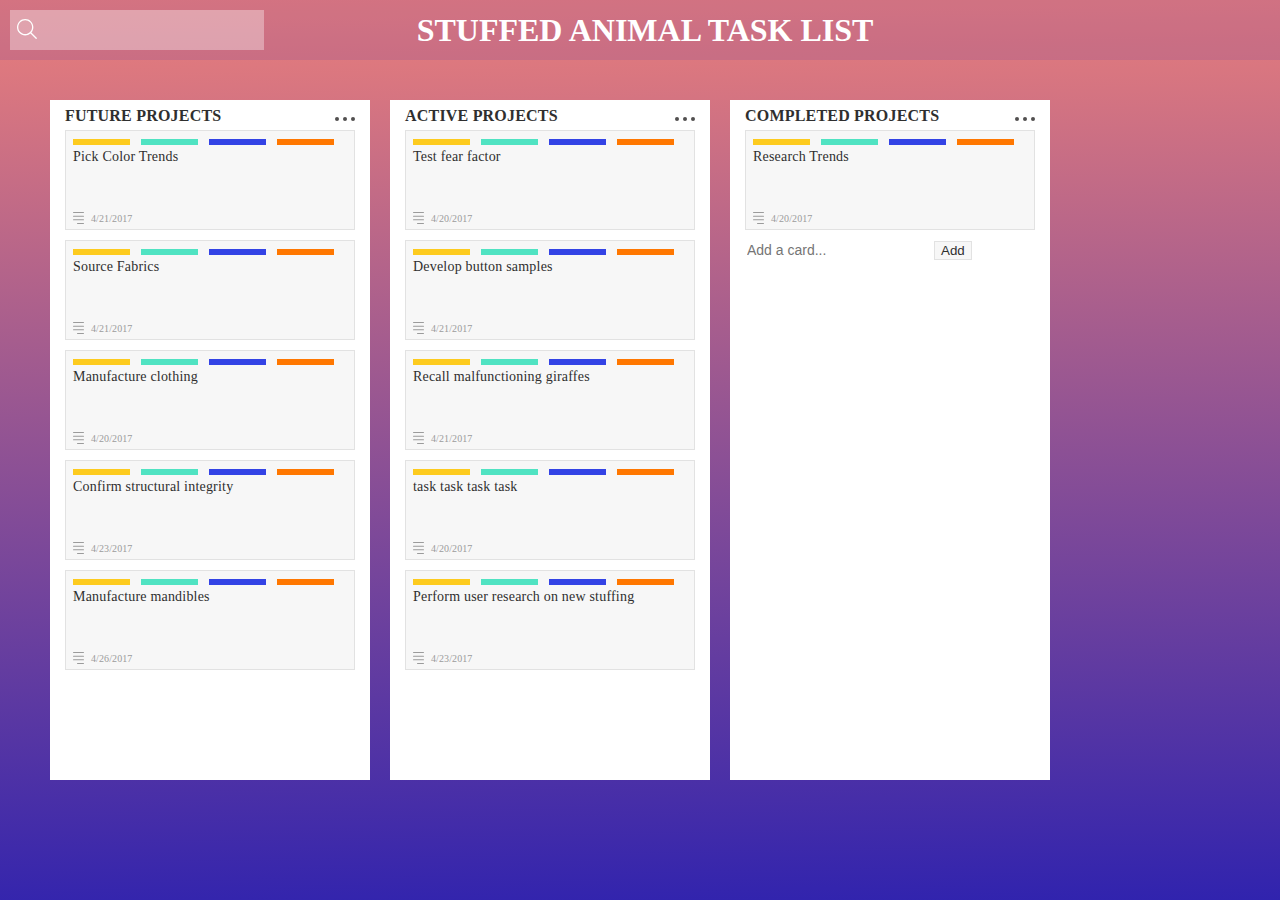
<file: Project Task Board.html>
<!DOCTYPE html>
<!-- saved from url=(0177)https://content.codecademy.com/courses/learn-css-grid/project-ii/index.html?_gl=1*9myu8h*_ga*MjEyMzcyNzExNy4xNjU0Mzk2NTM1*_ga_3LRZM6TM9L*MTY1NDM5NjUyNi4xMzIuMS4xNjU0NDAyMzA1LjM. -->
<html><head><meta http-equiv="Content-Type" content="text/html; charset=windows-1252">
		<title>Project Task Board</title>
		<link rel="stylesheet" type="text/css" href="./Project Task Board_files/style.css">
		<script src="./Project Task Board_files/jquery.min.js.download"></script>
	</head>
	<body>
		<div class="navbar">
			<div class="search-bar">
				<img class="search-icon" src="./Project Task Board_files/search_icon.svg">
			</div>
			<h1>STUFFED ANIMAL TASK LIST</h1>
		</div>
		<div class="site-body">
			<div class="container">
				<div class="card-column future-projects">
					<div class="taskgroup-heading">
						<h2>FUTURE PROJECTS</h2>
						<div class="ellipsis-icon">
							<img src="./Project Task Board_files/oval-copy.svg">
							<img src="./Project Task Board_files/oval-copy.svg">
							<img src="./Project Task Board_files/oval-copy.svg">
						</div>
					</div>
					<div class="card future-i">
						<div class="rectangle yellow"></div>
						<div class="rectangle green"></div>
						<div class="rectangle blue"></div>
						<div class="rectangle orange"></div>
						<p class="task-description">Pick Color Trends</p>
						<img class="list-icon" src="./Project Task Board_files/list_icon.svg">
						<p class="task-date">4/21/2017</p>
					</div>
					<div class="card future-ii">
						<div class="rectangle yellow"></div>
						<div class="rectangle green"></div>
						<div class="rectangle blue"></div>
						<div class="rectangle orange"></div>
						<p class="task-description">Source Fabrics</p>
						<img class="list-icon" src="./Project Task Board_files/list_icon.svg">
						<p class="task-date">4/21/2017</p>
					</div>
					<div class="card future-iii">
						<div class="rectangle yellow"></div>
						<div class="rectangle green"></div>
						<div class="rectangle blue"></div>
						<div class="rectangle orange"></div>
						<p class="task-description">Manufacture clothing</p>
						<img class="list-icon" src="./Project Task Board_files/list_icon.svg">
						<p class="task-date">4/20/2017</p>
					</div>
					<div class="card future-iv">
						<div class="rectangle yellow"></div>
						<div class="rectangle green"></div>
						<div class="rectangle blue"></div>
						<div class="rectangle orange"></div>
						<p class="task-description">Confirm structural integrity</p>
						<img class="list-icon" src="./Project Task Board_files/list_icon.svg">
						<p class="task-date">4/23/2017</p>
					</div>
					<div class="card future-v">
						<div class="rectangle yellow"></div>
						<div class="rectangle green"></div>
						<div class="rectangle blue"></div>
						<div class="rectangle orange"></div>
						<p class="task-description">Manufacture mandibles</p>
						<img class="list-icon" src="./Project Task Board_files/list_icon.svg">
						<p class="task-date">4/26/2017</p>
					</div>
				</div>
				<div class="card-column active-projects">
					<div class="taskgroup-heading">
						<h2>ACTIVE PROJECTS</h2>
						<div class="ellipsis-icon">
							<img src="./Project Task Board_files/oval-copy.svg">
							<img src="./Project Task Board_files/oval-copy.svg">
							<img src="./Project Task Board_files/oval-copy.svg">
						</div>
					</div>
					<div class="card project-i">
						<div class="rectangle yellow"></div>
						<div class="rectangle green"></div>
						<div class="rectangle blue"></div>
						<div class="rectangle orange"></div>
						<p class="task-description">Test fear factor</p>
						<img class="list-icon" src="./Project Task Board_files/list_icon.svg">
						<p class="task-date">4/20/2017</p>
					</div>
					<div class="card project-ii">
						<div class="rectangle yellow"></div>
						<div class="rectangle green"></div>
						<div class="rectangle blue"></div>
						<div class="rectangle orange"></div>
						<p class="task-description">Develop button samples</p>
						<img class="list-icon" src="./Project Task Board_files/list_icon.svg">
						<p class="task-date">4/21/2017</p>
					</div>
					<div class="card project-iii">
						<div class="rectangle yellow"></div>
						<div class="rectangle green"></div>
						<div class="rectangle blue"></div>
						<div class="rectangle orange"></div>
						<p class="task-description">Recall malfunctioning giraffes</p>
						<img class="list-icon" src="./Project Task Board_files/list_icon.svg">
						<p class="task-date">4/21/2017</p>
					</div>
					<div class="card project-iv">
						<div class="rectangle yellow"></div>
						<div class="rectangle green"></div>
						<div class="rectangle blue"></div>
						<div class="rectangle orange"></div>
						<p class="task-description">task task task task</p>
						<img class="list-icon" src="./Project Task Board_files/list_icon.svg">
						<p class="task-date">4/20/2017</p>
					</div>
					<div class="card project-v">
						<div class="rectangle yellow"></div>
						<div class="rectangle green"></div>
						<div class="rectangle blue"></div>
						<div class="rectangle orange"></div>
						<p class="task-description">Perform user research on new stuffing</p>
						<img class="list-icon" src="./Project Task Board_files/list_icon.svg">
						<p class="task-date">4/23/2017</p>
					</div>
				</div>
				<div class="card-column completed-projects">
				  <div class="taskgroup-heading">
				    <h2>COMPLETED PROJECTS</h2>
				    <div class="ellipsis-icon">
				       <img src="./Project Task Board_files/oval-copy.svg">
				       <img src="./Project Task Board_files/oval-copy.svg">
				       <img src="./Project Task Board_files/oval-copy.svg">
				    </div>
				  </div>
				  <div class="card complete-i">
				    <div class="rectangle yellow"></div>
				    <div class="rectangle green"></div>
				    <div class="rectangle blue"></div>
				    <div class="rectangle orange"></div>
				    <p class="task-description">Research Trends</p>
				    <img class="list-icon" src="./Project Task Board_files/list_icon.svg">
				    <p class="task-date">4/20/2017</p>
				  </div>
				  <div class="add-card-container">
				    <input class="new-card-task" placeholder="Add a card...">
				    <button class="add-card">Add</button>
				  </div>
				</div>
			</div>
		</div>
	

<script>
	$(document).ready(function(){
		$(".add-card").on("click", function(){
			var description = $(".new-card-task").val();
			var today = new Date();
			var dateStr = (today.getMonth()+1) + "/" + today.getDate() + "/" + today.getFullYear();
			var newCard = $(`<div class="card"><div class="rectangle yellow"></div><div class="rectangle green"></div><div class="rectangle blue"></div><div class="rectangle orange"></div><p class="task-description">${description}</p><img class="list-icon" src="https://content.codecademy.com/courses/learn-css-grid/project-ii/Resources/list_icon.svg"><p class="task-date">${dateStr}</p></div>`)
			$(".add-card-container").before(newCard);
		})
	})
</script></body></html>
</file>
<file: Project Task Board_files/style.css>
@font-face {
	font-family: WorkSans;
	src: url("https://content.codecademy.com/courses/learn-css-grid/project-ii/Resources/Work_Sans/WorkSans-Regular.ttf");
}
@font-face {
	font-family: Poppins;
	src: url("https://content.codecademy.com/courses/learn-css-grid/project-ii/Resources/Poppins/Poppins-Regular.ttf");
}

html {
    height: 100%;
}
body {
    height: 100%;
    margin: 0;
    background-image: linear-gradient(359deg, #3023ae, #eb7f7b);
    background-repeat: no-repeat;
    background-attachment: fixed;
}

.navbar {
    display: grid;
    grid-template-columns: 10px 1fr 3fr 1fr;
    position: absolute;
    width: 100%;
    height: 60px;
    background-color: rgba(120,70,154, 0.2);
    text-align: center;
    top: 0;
    left: 0;
    justify-content: space-around;
}

.navbar h1 {
	font-family: Poppins;
    color: #ffffff;
    margin: 0;
    align-self: center;
}

.container {
	width: 1000px;
	display: grid;
	grid-template-columns: 1fr 1fr 1fr;
	grid-gap: 20px;
}

.search-bar {
	height: 40px;
    background-color: rgba(255,255,255, 0.35);
    align-self: center;
    grid-column-start: 2;
}

input {
	display: inline-block;
	border: none;
	background: transparent;
	font-size: 14px;
}

.search-bar input {
	float: left;
	height: 18px;
    margin-top: 9px;
    margin-left: 7px;	
}

.card-column input {
	height: 18px;
    margin-left: 15px;		
}

.search-icon {
	float: left;	
    margin-top: 9px;
    margin-left: 7px;
}

.card-column {
	background-color: #ffffff;
	display: grid;
	grid-gap: 10px;
	grid-template-rows: 20px repeat(6, 100px);
}

.card-column h2 {
	padding: 0;
    margin: 0 auto;
    font-family: WorkSans;
    font-size: 16px;
	font-weight: 600;
	letter-spacing: 0.2px;
	text-align: left;
	color: #2f2f2f;
	display: inline-block;
}

.taskgroup-heading {
	margin-left: 15px;
	margin-top: 7px;
}

.site-body {
	position: absolute;
	top: 100px;
	margin-left: 50px;
}

.card {
	margin-right: 15px;
	margin-left: 15px;
	background-color: rgba(216, 216, 216, 0.21);
	border: solid 1px rgba(151,151,151,0.21);
	position: relative;
}

.rectangle {
  width: 57px;
  height: 6px;
  position: relative;
  display: inline-block;
  margin-left: 7px;
}

.list-icon {
	display: inline-block;
	margin-left: 7px;
	margin-bottom: 5px;
	position: absolute;
	bottom: 0;
}

.task-description {
	margin-left: 7px;
	margin-top: 0;
	font-family: WorkSans;
	font-size: 14px;
	letter-spacing: 0.2px;
	text-align: left;
	color: #2f2f2f;
}

.ellipsis-icon {
	display: inline-block;
	float: right;
    margin-right: 15px;
}

.task-date {
	display: inline-block;
	font-family: WorkSans;
	font-size: 10px;
	letter-spacing: 0.1px;
	text-align: left;
	color: #9b9b9b;
	position: absolute;
    bottom: 0;
    margin-bottom: 5px;
    left: 25px;
}

.yellow {
	background-color: #fdcb1e;
}

.orange {
	background-color: #ff7700;
}

.green {
	background-color: #50e3c2;
}

.blue {
	background-color: #3343e5;
}

.add-card {
	background-color: rgba(216, 216, 216, 0.21);
    border: solid 1px rgba(151,151,151,0.21);
    color: #2f2f2f;
}

.completed-projects {
	grid-template-rows: 20px;
	grid-auto-rows: 100px;
}
</file>
